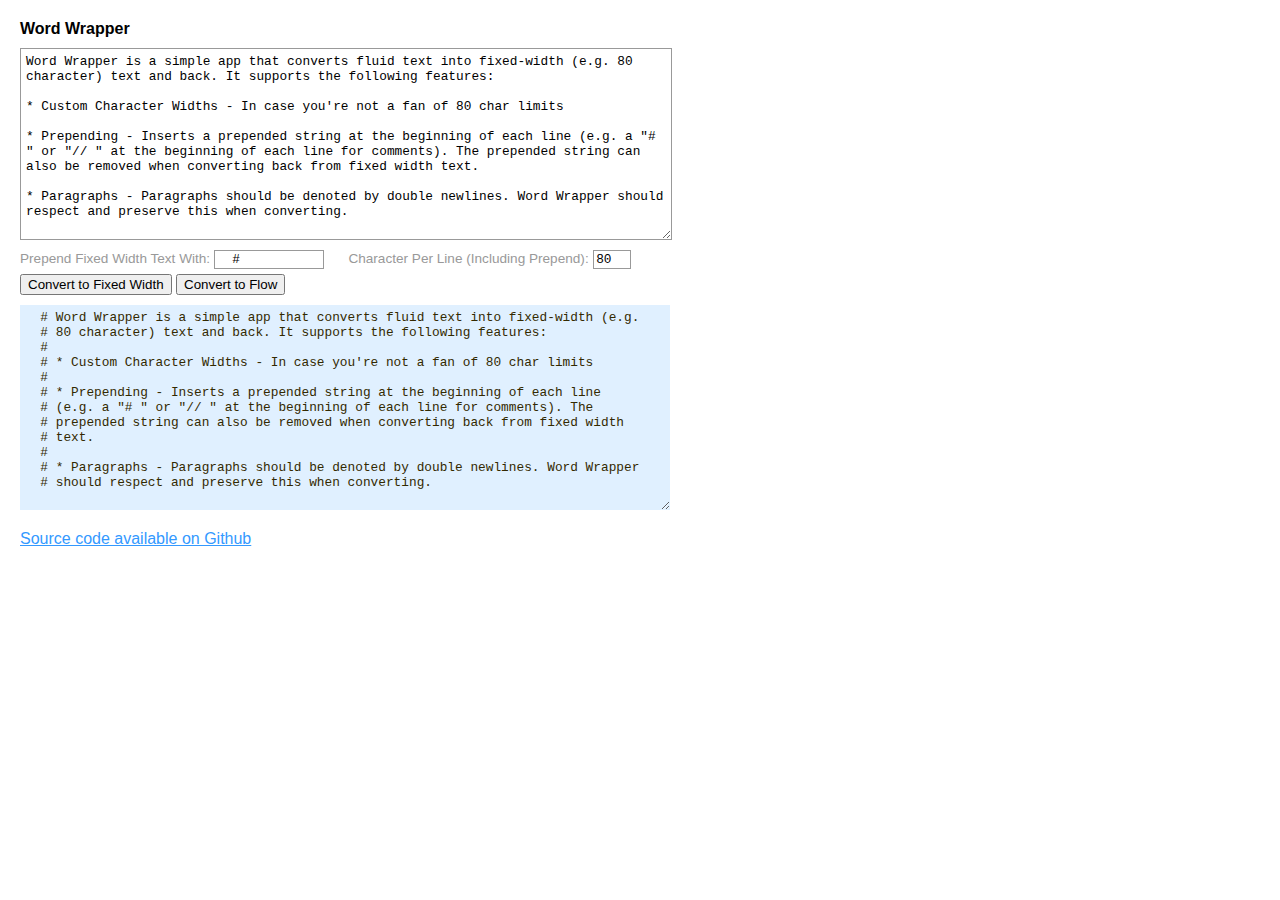
<file: index.html>
<!DOCTYPE HTML>
<html>
<head>
    <meta charset="UTF-8" />
    <title>Word Wrapper</title>
    <link href="style/style.css" rel="stylesheet" type="text/css" />
    <script type="text/javascript" src="lib/jquery-2.1.1.min.js"></script>
    <script type="text/javascript" src="lib/jquery.autosize.min.js"></script>
    <script type="text/javascript" src="src/WordWrap.js"></script>
</head>

<body>
    <h1>Word Wrapper</h1>

    <div id="input">
        <textarea id="text_input" rows="8" cols="80">Word Wrapper is a simple app that converts fluid text into fixed-width (e.g. 80 character) text and back. It supports the following features:

* Custom Character Widths - In case you're not a fan of 80 char limits

* Prepending - Inserts a prepended string at the beginning of each line (e.g. a "# " or "// " at the beginning of each line for comments). The prepended string can also be removed when converting back from fixed width text.

* Paragraphs - Paragraphs should be denoted by double newlines. Word Wrapper should respect and preserve this when converting.</textarea>
    </div>

    <div id="controls">
        <div>
            <label for="prepend">Prepend Fixed Width Text With: </label>
            <input type="text" name="prepend" id="prepend"
                    size="12" value="  # " />
        </div>

        <div>
            <label for="fixed_width">Character Per Line (Including Prepend):</label>
            <input type="text" id="fixed_width" name="fixed_width"
                   value="80" size="3" maxlength="3" />
        </div>

        <br />

        <input type="button" value="Convert to Fixed Width" id="to_fixed_btn" />
        <input type="button" value="Convert to Flow" id="to_flow_btn" />
    </div>

    <div id="output">
        <textarea id="text_output" rows="8" cols="80" readonly="readonly"></textarea>
    </div>

    <p><a href="https://github.com/fongandrew/word-wrapper/">Source code available on Github</a></p>

</body>


</html>
</file>
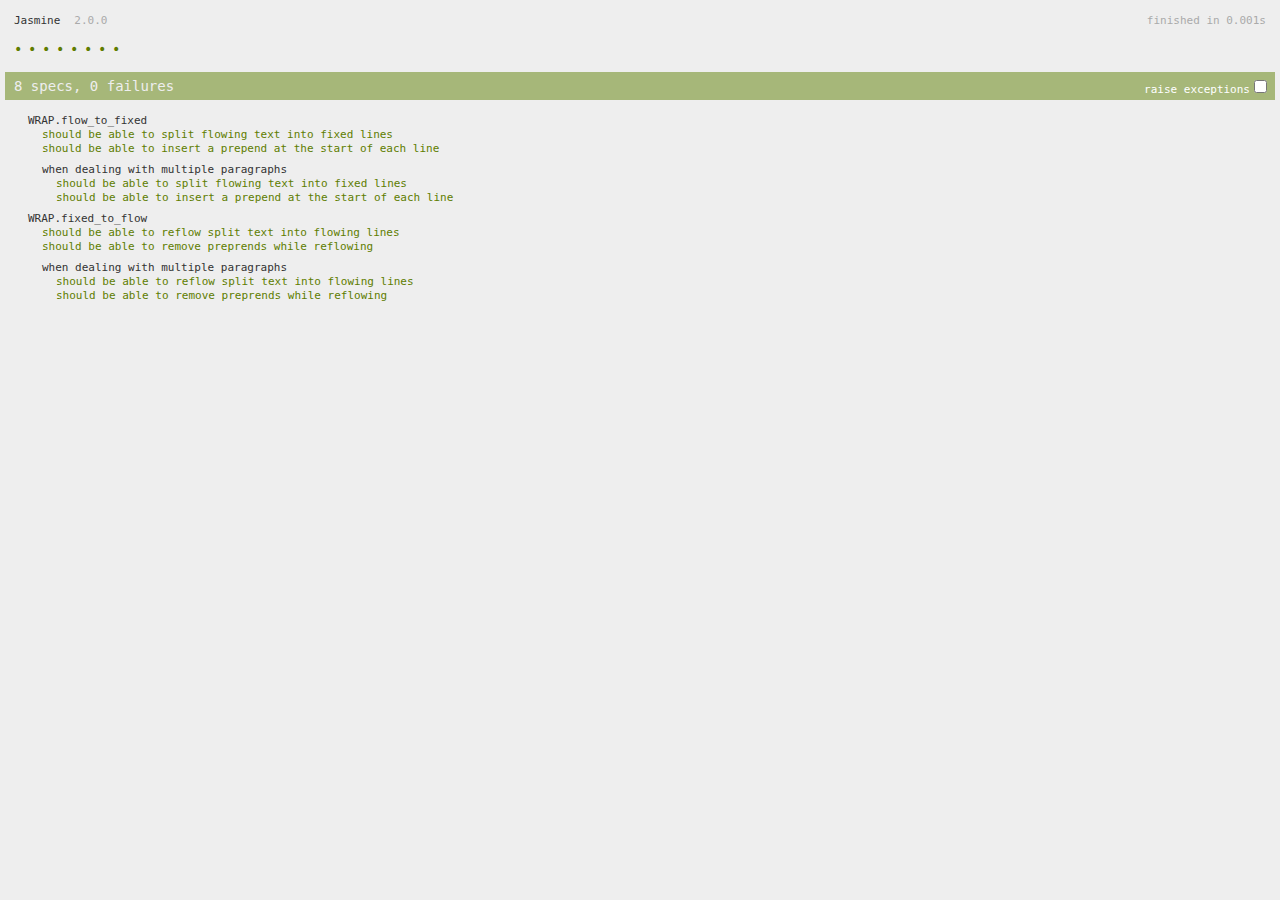
<file: SpecRunner.html>
<!DOCTYPE HTML>
<html>
<head>
  <meta http-equiv="Content-Type" content="text/html; charset=UTF-8">
  <title>Jasmine Spec Runner v2.0.0</title>

  <link rel="shortcut icon" type="image/png" href="lib/jasmine-2.0.0/jasmine_favicon.png">
  <link rel="stylesheet" type="text/css" href="lib/jasmine-2.0.0/jasmine.css">

  <script type="text/javascript" src="lib/jasmine-2.0.0/jasmine.js"></script>
  <script type="text/javascript" src="lib/jasmine-2.0.0/jasmine-html.js"></script>
  <script type="text/javascript" src="lib/jasmine-2.0.0/boot.js"></script>

  <!-- include source files here... -->
  <script type="text/javascript" src="src/WordWrap.js"></script>

  <!-- include spec files here... -->
  <script type="text/javascript" src="spec/WordWrapSpec.js"></script>

</head>

<body>
</body>
</html>
</file>
<file: style/style.css>
html, body {
    font-family: Helvetica, Arial, Verdana, Sans Serif;
    padding: 10px;
    margin: 0px;
}

a, a:hover, a:visited {
    color: #3399ff;
}

h1 {
    font-size: 1.0em;
    margin: 0px 0px 10px 0px;
    padding: 0px;
}

div#controls {
    padding: 5px 0px;
}

div#controls div {
    display: inline-block;
    padding-right: 20px;
}

div#controls label {
    font-size: 0.85em;
    color: #999;
}

div#controls input[type=button] {
    margin: 5px 0px;
}

div#output, div#input {
    padding: 0px;
}

textarea {
    padding: 5px;
}

textarea#text_output {
    background: #E0F0FF;
    color: #332900;
    border: 0px;
}

input[type=text], textarea {
    font-family: Lucida Console, Courier, Monospace;
    font-size: 0.8em;
    border: 1px solid #999;
}
</file>
<file: lib/jasmine-2.0.0/jasmine.css>
body { background-color: #eeeeee; padding: 0; margin: 5px; overflow-y: scroll; }

.html-reporter { font-size: 11px; font-family: Monaco, "Lucida Console", monospace; line-height: 14px; color: #333333; }
.html-reporter a { text-decoration: none; }
.html-reporter a:hover { text-decoration: underline; }
.html-reporter p, .html-reporter h1, .html-reporter h2, .html-reporter h3, .html-reporter h4, .html-reporter h5, .html-reporter h6 { margin: 0; line-height: 14px; }
.html-reporter .banner, .html-reporter .symbol-summary, .html-reporter .summary, .html-reporter .result-message, .html-reporter .spec .description, .html-reporter .spec-detail .description, .html-reporter .alert .bar, .html-reporter .stack-trace { padding-left: 9px; padding-right: 9px; }
.html-reporter .banner .version { margin-left: 14px; }
.html-reporter #jasmine_content { position: fixed; right: 100%; }
.html-reporter .version { color: #aaaaaa; }
.html-reporter .banner { margin-top: 14px; }
.html-reporter .duration { color: #aaaaaa; float: right; }
.html-reporter .symbol-summary { overflow: hidden; *zoom: 1; margin: 14px 0; }
.html-reporter .symbol-summary li { display: inline-block; height: 8px; width: 14px; font-size: 16px; }
.html-reporter .symbol-summary li.passed { font-size: 14px; }
.html-reporter .symbol-summary li.passed:before { color: #5e7d00; content: "\02022"; }
.html-reporter .symbol-summary li.failed { line-height: 9px; }
.html-reporter .symbol-summary li.failed:before { color: #b03911; content: "x"; font-weight: bold; margin-left: -1px; }
.html-reporter .symbol-summary li.disabled { font-size: 14px; }
.html-reporter .symbol-summary li.disabled:before { color: #bababa; content: "\02022"; }
.html-reporter .symbol-summary li.pending { line-height: 17px; }
.html-reporter .symbol-summary li.pending:before { color: #ba9d37; content: "*"; }
.html-reporter .exceptions { color: #fff; float: right; margin-top: 5px; margin-right: 5px; }
.html-reporter .bar { line-height: 28px; font-size: 14px; display: block; color: #eee; }
.html-reporter .bar.failed { background-color: #b03911; }
.html-reporter .bar.passed { background-color: #a6b779; }
.html-reporter .bar.skipped { background-color: #bababa; }
.html-reporter .bar.menu { background-color: #fff; color: #aaaaaa; }
.html-reporter .bar.menu a { color: #333333; }
.html-reporter .bar a { color: white; }
.html-reporter.spec-list .bar.menu.failure-list, .html-reporter.spec-list .results .failures { display: none; }
.html-reporter.failure-list .bar.menu.spec-list, .html-reporter.failure-list .summary { display: none; }
.html-reporter .running-alert { background-color: #666666; }
.html-reporter .results { margin-top: 14px; }
.html-reporter.showDetails .summaryMenuItem { font-weight: normal; text-decoration: inherit; }
.html-reporter.showDetails .summaryMenuItem:hover { text-decoration: underline; }
.html-reporter.showDetails .detailsMenuItem { font-weight: bold; text-decoration: underline; }
.html-reporter.showDetails .summary { display: none; }
.html-reporter.showDetails #details { display: block; }
.html-reporter .summaryMenuItem { font-weight: bold; text-decoration: underline; }
.html-reporter .summary { margin-top: 14px; }
.html-reporter .summary ul { list-style-type: none; margin-left: 14px; padding-top: 0; padding-left: 0; }
.html-reporter .summary ul.suite { margin-top: 7px; margin-bottom: 7px; }
.html-reporter .summary li.passed a { color: #5e7d00; }
.html-reporter .summary li.failed a { color: #b03911; }
.html-reporter .summary li.pending a { color: #ba9d37; }
.html-reporter .description + .suite { margin-top: 0; }
.html-reporter .suite { margin-top: 14px; }
.html-reporter .suite a { color: #333333; }
.html-reporter .failures .spec-detail { margin-bottom: 28px; }
.html-reporter .failures .spec-detail .description { background-color: #b03911; }
.html-reporter .failures .spec-detail .description a { color: white; }
.html-reporter .result-message { padding-top: 14px; color: #333333; white-space: pre; }
.html-reporter .result-message span.result { display: block; }
.html-reporter .stack-trace { margin: 5px 0 0 0; max-height: 224px; overflow: auto; line-height: 18px; color: #666666; border: 1px solid #ddd; background: white; white-space: pre; }
</file>
